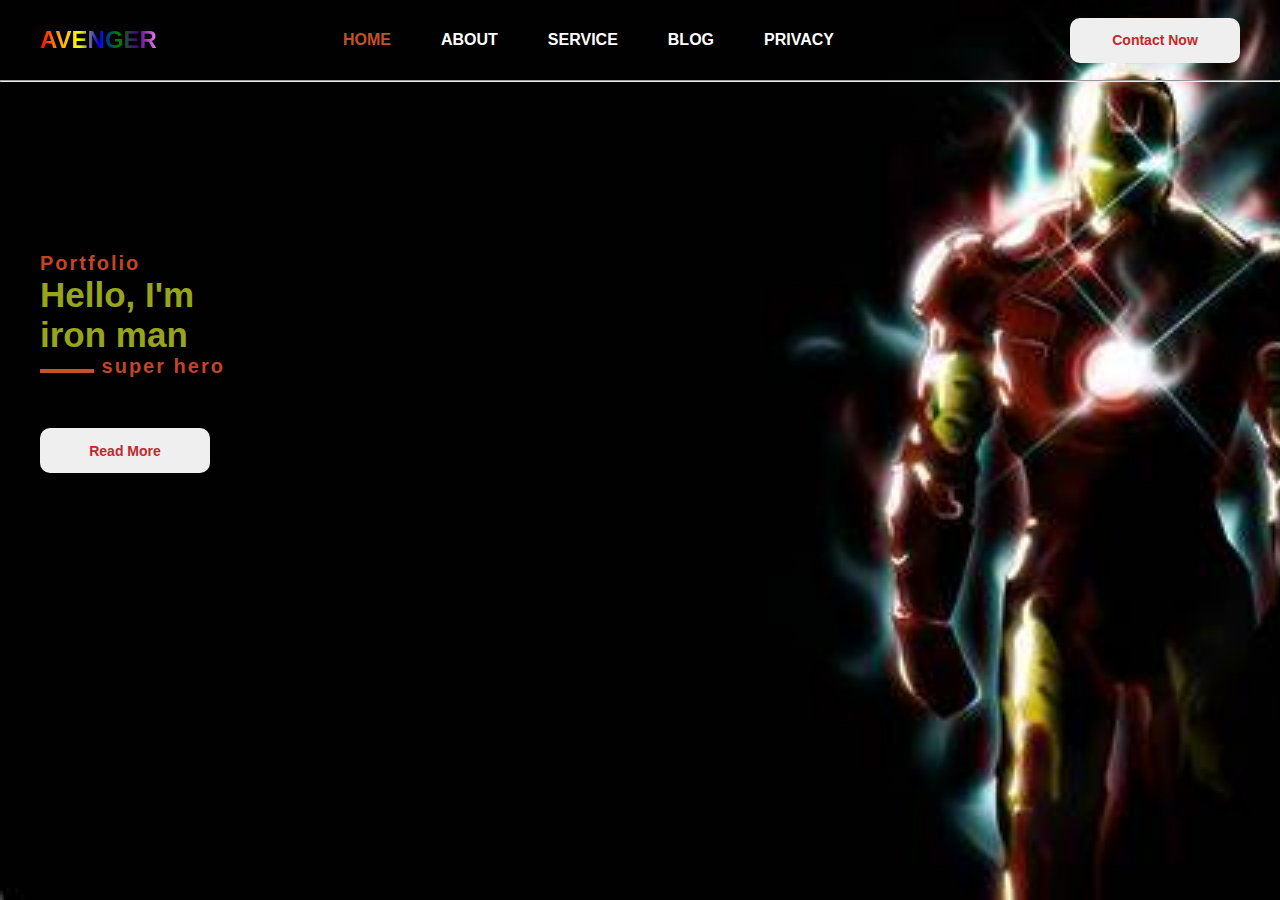
<file: portfolio landing page/index.html>
<!DOCTYPE html>
<html lang="en">
  <head>
    <meta charset="UTF-8" />
    <meta http-equiv="X-UA-Compatible" content="IE=edge" />
    <meta name="viewport" content="width=device-width, initial-scale=1.0" />
    <title>Document</title>
    <link rel="stylesheet" href="index.css" />
  </head>
  <body>
    <div class="container-fluid">
      <div class="navbar">
        <h2>AVENGER</h2>
        <ul>
          <li>HOME</li>
          <li>ABOUT</li>
          <li>SERVICE</li>
          <li>BLOG</li>
          <li>PRIVACY</li>
        </ul>
        <button class="btn">Contact Now</button>
      </div>
      <hr>
      <div class="content">
        <h4>Portfolio</h4>
        <h3>
          Hello, I'm<br />
          iron man
        </h3>
        <h4>
          <hr
            style="
              display: inline-block;
              width: 50px;
              border: 2px solid #c35428;
            "
          />
          super hero
        </h4>
        <button class="btn">Read More</button>
      </div>
    </div>
  </body>
</html>
</file>
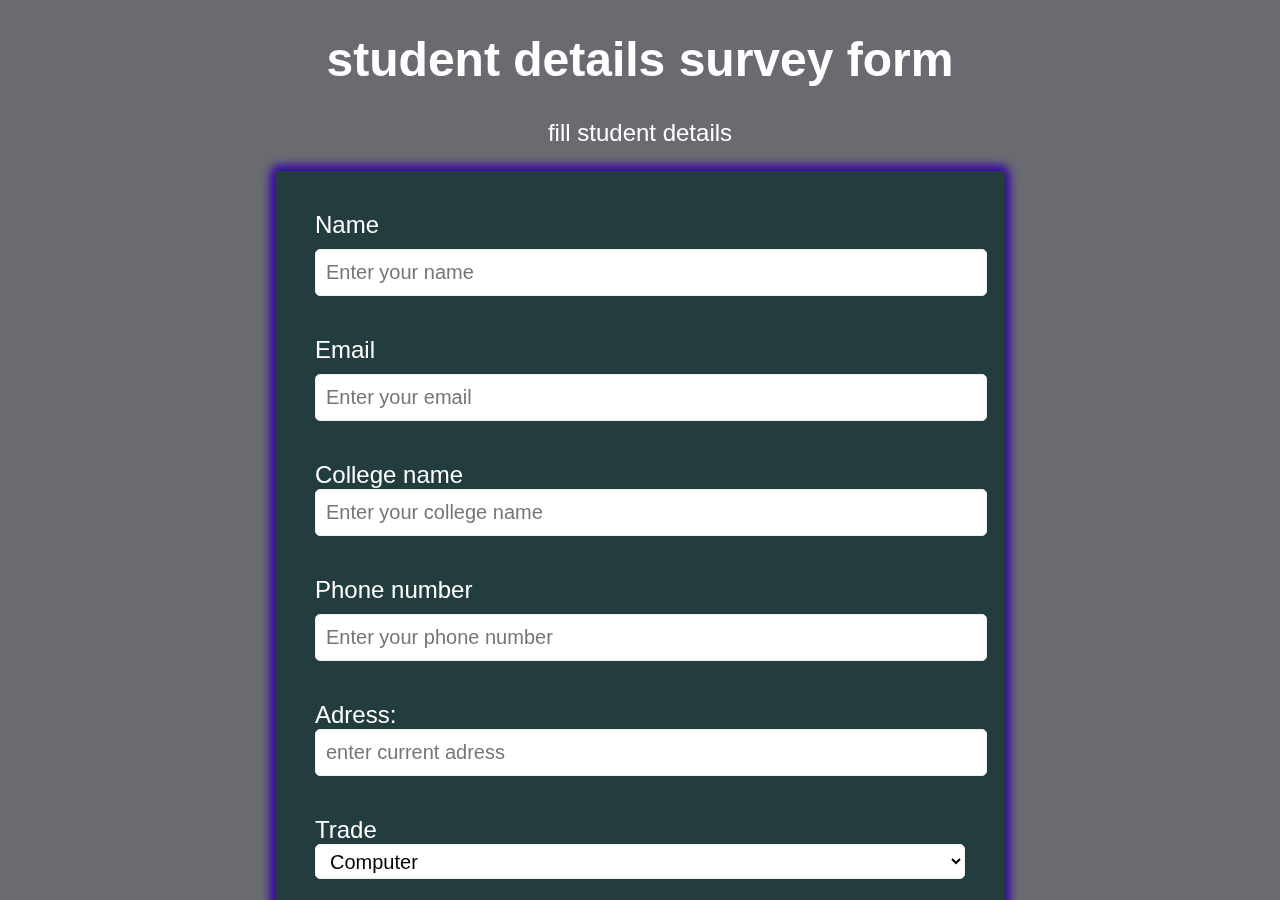
<file: survey form/index.html>
<!DOCTYPE html>
<html lang="en">

<head>
    <meta charset="UTF-8" />
    <meta http-equiv="X-UA-Compatible" content="IE=edge" />
    <meta name="viewport" content="width=device-width, initial-scale=1.0" />
    <title>Document</title>
    <link rel="stylesheet" href="index.css">
</head>
<body>
    <div class="main">
        <h1 id="title">  student details survey form</h1>
        <p id="description">
           fill student details
        </p>

        <div class="main-content">
            <div class="form-content">
                <form id="survey-form">
                    <label for="name" id="name-label">Name</label>
                    <input id="name" type="text" required placeholder="Enter your name" />
                    <label for="email" id="email-label">Email</label>
                    <input id="email" type="email" required placeholder="Enter your email" />
                    <label for="collegename" id="collegename-label">College name</label>
                    <input id="collegename" type="text" required placeholder="Enter your college name" />
                    <label for="number" id="number-label"> Phone number</label>
                    <input id="number" type="number"  max="10" required placeholder="Enter your phone number" />
                    <label textarea name=>Adress:</textarea></label><br>
                
                    <input type="text and number" id="adress" cols="50" rows="8" placeholder="enter current adress">

                    <label for="Trade">Trade</label>
                    <select id="Trade">
                        <option value="Computer">Computer</option>
                        <option value="IT">IT</option>
                        <option value="E&TC">E&TC</option>
                        <option value="Civil">Civil</option>
                        <option value="Mwchanical">Mechanical</option>
                    </select><br>
                
                    <label for="Branches">Branches:</label>
                    <br>
                    <select name="Branches"id="Branches">
                    <option value="">--select a branch--</option>    
                    <option value="hadapsar">hadapsar</option>  
                    <option value="wakad">wakad</option>    
                    <option value="deccan">deccan</option> 
                    <label for="name" id="name-label">course</label>
                    <input type="checkbox" id="subject name" name="JAVA" value="JAVA" />
                    <label for="video-length">JAVA</label><br />
                    <input type="checkbox" id="subject name" name="subject name" value="SQL" />
                    <label for="subject name">SQL</label><br />
                    <input type="checkbox" id="subject name" name="subject name" value="WEBTECH" />
                    <label for="subject name">WEBTECH</label><br>

                    
                    <div class="form-group">
                        <p id="quest">Would you like to see improved ? </p>
                        <label for="">
                            <input type="checkbox" name="prefer" class="checkbox" value="front-end-dev"> Front-end Developer
                        </label><br>
                        <label for="">
                            <input type="checkbox" name="prefer" class="checkbox" value="back-end-dev"> Back-end Developer
                        </label><br>
                        <label for="">
                            <input type="checkbox" name="prefer" class="checkbox" value="app-dev">  Android App Developer
                        </label><br>
                        <label for="">
                            <input type="checkbox" name="prefer" class="checkbox" value="soft-engineering"> Software Engineering
                        </label><br>
                        <label for="">
                            <input type="checkbox" name="prefer" class="checkbox" value="other"> Other
                        </label>
                    </div><br>
 
                    <label for="DOB">DOB:</label>
                    <br>
                    <input type="date">
                    <button>submit</button>
                    <button>Reset</button>
                    <br> 
                    <label for="comment">Any comments or suggestions?</label>
                    <textarea rows="4" cols="50" id="comment" required placeholder="Enter your comment here...."></textarea>
                    
                    <br>
      
                    <button type="submit" id="submit">Submit</button>             

                    
                </form>
            </div>
        </div>
    </div>
</body>
</html>
</file>
<file: portfolio landing page/index.css>
*

{
margin: 0;
padding: 0;
font-family: arial;
overflow: hidden;
}
.container-fluid
{
width: 100%;
height: 100vh;
background-image: url(anagh.png);
background-size: cover;
background-repeat: no-repeat;
}
.navbar
{
width: 1200px;
height: 80px;
margin: auto;
display: flex;
justify-content: space-between;
align-items: center;
padding: 0px 25px;
}
.navbar h2
{
color: #fff;
cursor: pointer;
text-decoration: line-through;
background-image: linear-gradient(to left, violet, indigo, green, blue, yellow, orange, red);
-webkit-background-clip: text;
-moz-background-clip: text;
background-clip: text;
color: transparent;
}

.navbar ul
{
display: flex;
justify-content: center;
align-items: center;
}
.navbar ul li
{
list-style: none;
margin-right: 50px;
color: #fff;
font-weight: bold;
cursor: pointer;
transition: 0.5s;
}
.navbar ul li:first-child
{
color: #c35128;
}
.navbar ul li:hover
{
color: #c33f28;
}
.btn
{
width: 170px;
height: 45px;
color:#c3282d;
font-weight: bold;
font-size: 14px;
cursor: pointer;
border-radius: 10px;
border: none;
transition: 0.5s;
}
.btn:hover
{
background-color: #c35c28;
color: rgb(23, 4, 4);
}
.content
{
width: 1200px;
height: 100vh;
margin: auto;
}
.content h4
{
color: #c34428;
letter-spacing: 2px;
font-size: 20px;
}
.content h4:first-child
{
padding-top: 170px;
}
.content h3
{
font-size: 35px;
color: rgb(151, 165, 26);

}
.content .btn
{
margin-top: 50px;
}
</file>
<file: survey form/index.css>
body {
    font-family: 'Lato', 'Lucida Grande', 'Lucida Sans Unicode', Tahoma, Sans-Serif;
}

.main {
  background-image: url('https://tse2.mm.bing.net/th?id=OIP._98ZFt9JoYEO7TFnQVBsQQHaEK&pid=Api&P=0');
  position: fixed;
  top: 0;
  left: 0;
  bottom: 0;
  right: 0;
  color: #ffffff;
  overflow-y: scroll;
  font-size: 24px
}

.main::after {
content: "";
  background-color: rgba(2, 3, 14, 0.587);
  position: fixed;
  top: 0;
  left: 0;
  right: 0;
  bottom: 0;
}

.main > h1,
.main > p {
text-align: center;
font-family: 35px;
z-index: 2;
position: relative
}

.main-content {
background-color: rgba(17, 50, 52, 0.795);
  max-width: 650px;
  display: flex;
  flex-direction: column;
  padding: 40px;
  margin: 0 auto;
margin-bottom: 40px;
  border-radius: 5px;
  z-index: 2;
  position: relative;
    box-shadow: 0px -1px 10px 5px rgb(50, 4, 167);
}

#name, #email,#collegename, #number, #Trade, #Branches, #age, #adress, #comment {
  display: block;
  width: 100%;
  height: 35px;
  padding: 5px 10px;
  color: #000000;
  background-color: #ffffff;
  border: 1px solid #eeeeee;
  border-radius: 5px;
  font-size: 20px;
  margin-bottom: 40px;
}

label[for=name], 
label[for=email],
label[for=number],
label[for=beanch],
label[for=comment] {
margin-bottom: 10px;
display: inline-block;
}

#java, 
#SQL,
#WEBTECH,
fieldset input {
height: 20px;
width: 20px;
margin-right: 15px;
margin-bottom: 15px;
}

#comment {
  min-height: 180px;
}

label[for=comment]{
  margin-top: 30px
}

#quest{
  color: rgb(250, 247, 241);
  font-size: 1.5rem;
}
form{
  background: var(--color-darkblue-alpha);
  border-radius: 0.25rem;
}

.form-group{
  margin: 0 auto 1.25rem auto;
  padding: 0.25rem;
}
#submit {
  display: block;
  width: 100%;
  padding: 0.75rem;
  background: #37af65;
  border-radius: 2px;
  cursor: pointer;
  border: 0;
  color: #ffffff;
  font-size: 20px;
}
</file>
